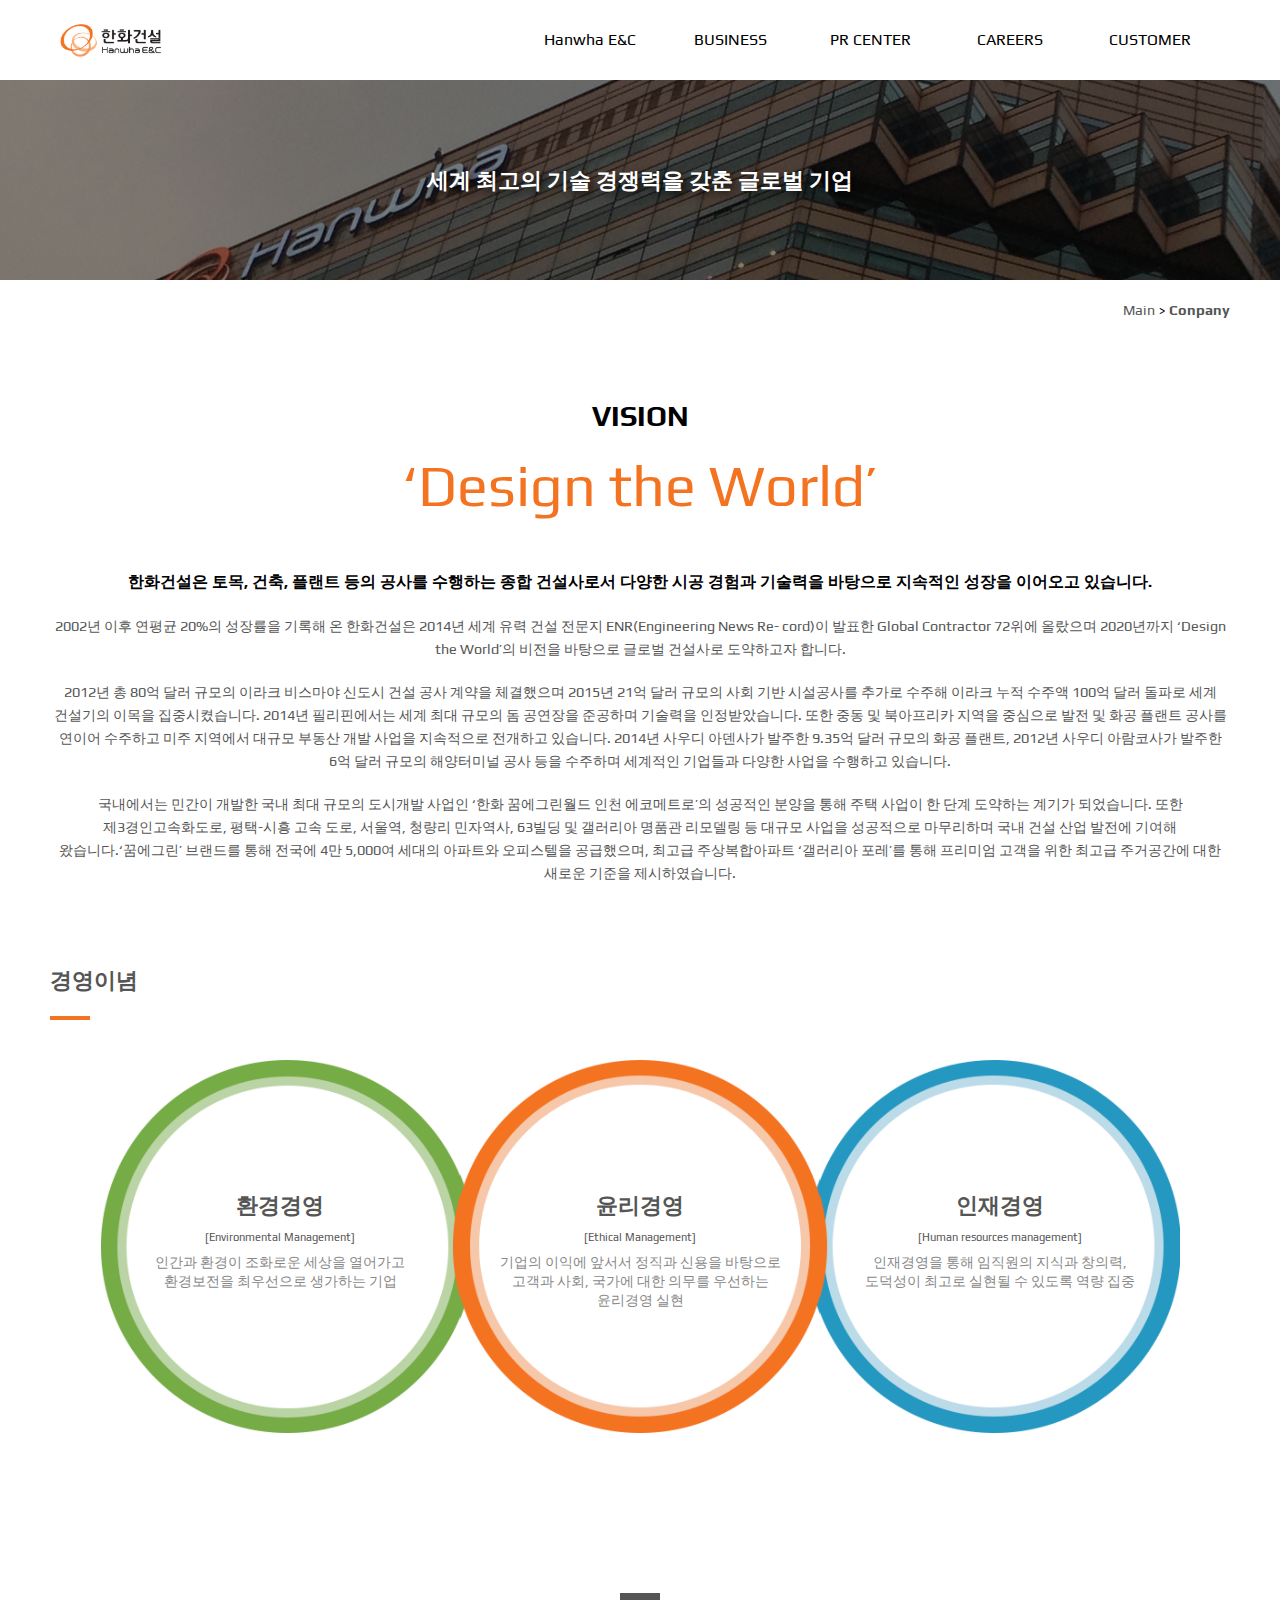
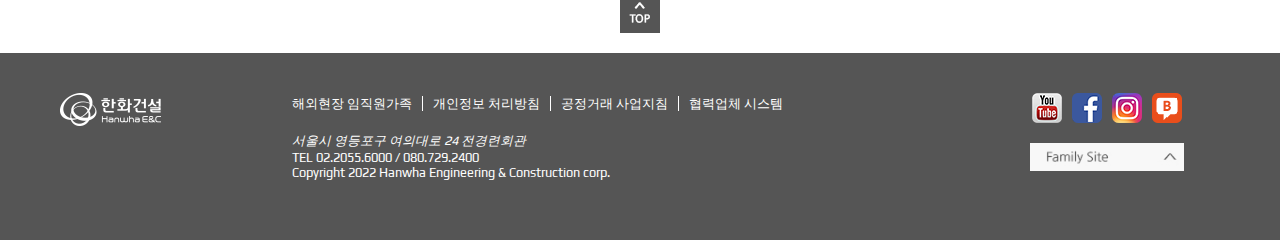
<file: company.html>
<!DOCTYPE html>
<html lang="en">
<head>
    <meta charset="UTF-8">
    <meta http-equiv="X-UA-Compatible" content="IE=edge">
    <meta name="viewport" content="width=device-width, initial-scale=1.0">
    <title>한화건설 - 경영이념</title>
    <link rel="shortcut icon" href="./img/favicon.png" type="image/x-icon">
    <link rel="stylesheet" href="./css/common.css">
    <link rel="stylesheet" href="./css/company.css">
    <link rel="stylesheet" href="./css/res.css">
</head>
<body>

    <article id="frame">
    
        <header></header>

        <main class="company">
            <div class="wrap" >
                <h3>세계 최고의 기술 경쟁력을 갖춘 글로벌 기업</h3>
            </div>
        </main>

        <div class="navList">
            <div class="wrap">
                <a href="./">Main</a>
                <span>></span>
                <a href="">Conpany</a>
            </div>
        </div>

        <article>
            <section id="vision">
                <div class="wrap">
                    <div class="head">
                        <h3>VISION</h3>
                        <h2>‘Design the World’</h2>
                    </div>
                    <div class="body">
                        <h4>한화건설은 토목, 건축, 플랜트 등의 공사를 수행하는 종합 건설사로서 다양한 시공 경험과 기술력을 바탕으로 지속적인 성장을 이어오고 있습니다.</h4>
                        <p>2002년 이후 연평균 20%의 성장률을 기록해 온 한화건설은 2014년 세계 유력 건설 전문지 ENR(Engineering News Re- cord)이 발표한 Global Contractor 72위에 올랐으며 2020년까지 ‘Design the World’의 비전을 바탕으로 글로벌 건설사로 도약하고자 합니다.</p>
                        <p>2012년 총 80억 달러 규모의 이라크 비스마야 신도시 건설 공사 계약을 체결했으며 2015년 21억 달러 규모의 사회 기반 시설공사를 추가로 수주해 이라크 누적 수주액 100억 달러 돌파로 세계 건설기의 이목을 집중시켰습니다. 2014년 필리핀에서는 세계 최대 규모의 돔 공연장을 준공하며 기술력을 인정받았습니다. 또한 중동 및 북아프리카 지역을 중심으로 발전 및 화공 플랜트 공사를 연이어 수주하고 미주 지역에서 대규모 부동산 개발 사업을 지속적으로 전개하고 있습니다. 2014년 사우디 아덴사가 발주한 9.35억 달러 규모의 화공 플랜트, 2012년 사우디 아람코사가 발주한 6억 달러 규모의 해양터미널 공사 등을 수주하며 세계적인 기업들과 다양한 사업을 수행하고 있습니다.</p>
                        <p>국내에서는 민간이 개발한 국내 최대 규모의 도시개발 사업인 ‘한화 꿈에그린월드 인천 에코메트로’의 성공적인 분양을 통해 주택 사업이 한 단계 도약하는 계기가 되었습니다. 또한 제3경인고속화도로, 평택-시흥 고속 도로, 서울역, 청량리 민자역사, 63빌딩 및 갤러리아 명품관 리모델링 등 대규모 사업을 성공적으로 마무리하며 국내 건설 산업 발전에 기여해 왔습니다.‘꿈에그린’ 브랜드를 통해 전국에 4만 5,000여 세대의 아파트와 오피스텔을 공급했으며, 최고급 주상복합아파트 ‘갤러리아 포레’를 통해 프리미엄 고객을 위한 최고급 주거공간에 대한 새로운 기준을 제시하였습니다.</p>
                    </div>
                    

                </div>
            </section>

            <section id="manage">
                <div class="wrap">
                    <div class="title">
                        <h2>경영이념</h2>
                        <div class="line"></div>
                    </div>

                    <ul>
                        <li>
                            <h4>환경경영</h4>
                            <h5>[Environmental Management]</h5>
                            <p>인간과 환경이 조화로운 세상을 열어가고 환경보전을 최우선으로 생가하는 기업</p>
                        </li>
                        <li>
                            <h4>윤리경영</h4>
                            <h5>[Ethical Management]</h5>
                            <p>기업의 이익에 앞서서 정직과 신용을 바탕으로 고객과 사회, 국가에 대한 의무를 우선하는 윤리경영 실현</p>
                        </li>
                        <li>
                            <h4>인재경영</h4>
                            <h5>[Human resources management]</h5>
                            <p>인재경영을 통해 임직원의 지식과 창의력, 도덕성이 최고로 실현될 수 있도록 역량 집중</p>
                        </li>
                    </ul>
                </div>
            </section>
        </article>

        <div class="topBtn company">
            <img src="./img/top_btn.png" alt="">
        </div>


        <footer></footer>



    </article>


    <script src="./js/arr.js"></script>
    <script src="./js/common.js"></script>
    <script src="./js/company.js"></script>
</body>
</html>
</file>
<file: css/common.css>
@charset "utf-8";
@import url('https://fonts.googleapis.com/css2?family=Nanum+Gothic:wght@400;700;800&family=Play:wght@400;700&display=swap');

*{
    box-sizing: border-box;
    font-family: 'Nanum Gothic', sans-serif;
    font-family: 'Play', sans-serif;
    word-break: keep-all;

}

html, body{
    margin: 0;
    padding: 0;
}
h1, h2, h3, h4, h5, h6, p{
    margin: 0;
    padding: 0;
}
ol, ul{
    margin: 0;
    padding: 0;
    list-style: none;
}
a{
    text-decoration: none;
    color: #555;
}
body{
    font-size: 10px; 
}
.hanec{
    text-transform: capitalize;
}

h3{
    font-size: 2rem;
}

#frame{
    position: relative;
}

.line{
    width: 60px;
    border-bottom: 4px solid #f47321;
}

.wrap{
    width: 90%;
    margin: 0 auto;
    font-size: 1rem;
}

.navList {
    margin-top: 20px;
}
.navList .wrap{
    text-align: right;
    text-transform: capitalize;
}
.navList .wrap a{
    font-size: 0.9em;
    transition: color 0.3s;
}
.navList .wrap a.hover{
    color: #f47321;
}
.navList .wrap span{
    font-size: 0.8em;
}
.navList a:last-child{
    font-weight: bold;
}

header{
    width: 100%;
    position: sticky;
    top: 0;
    z-index: 100;
    background-color: #fff;
}
header #menuBar{
    width: 100%;
    height: 80px;
}
header #menuBar .wrap{
    height: 100%;
    margin: 0 auto;
    padding: 0 10px;
    display: flex;
    align-items: center;
    justify-content: space-between;
}

header #menuBar .wrap .logo{}
header #menuBar .wrap .logo a{
    display: block;
}
header #menuBar .wrap .logo a img{
    display: block;
    height: 33px;
}






/* 메뉴바 nav */

header #menuBar .wrap nav{
}
header #menuBar .wrap nav{
    display: none;
    
}
header #menuBar .wrap nav > ul{
    display: flex;
    justify-content: center;
}
header #menuBar .wrap nav > ul{}
header #menuBar .wrap nav > ul > li{
    width: 100px;
    text-transform: uppercase;
    position: relative;
    text-align: center;
    /* overflow: hidden; */
}
header #menuBar .wrap nav > ul > li > a{
    display: block;
    line-height: 80px;
    color: #000;
}

header #menuBar .wrap nav > ul > li > ul{
    max-height: 0;
    overflow: hidden;
    position: absolute;
    top: 80px;
    left: 0;
    background-color: #fff;
    width: 100%;
    text-align: center;
}
header #menuBar .wrap nav > ul > li > ul > li{
    display: block;
}
header #menuBar .wrap nav > ul > li > ul li:last-child{
    padding-bottom: 10px;
}

header #menuBar .wrap nav > ul > li > ul > li > a{
    display: block;
    line-height: 40px;
    color: #000;
}
header #menuBar .wrap nav > ul > li.hover{
    background-color: #eeeeee;
}
header #menuBar .wrap nav > ul > li.hover > ul{
    max-height: 300px;
    background-color: #eeeeee;
}
header #menuBar .wrap nav > ul > li > a::after{
    display: block;
    content: "";
    width: 100%;
    height: 4px;
    position: absolute;
    background-color: #f47321;
    top: 0;
    display: none;
}
header #menuBar .wrap nav > ul > li.hover > a::after{
    display: block;
}
header #menuBar .wrap nav > ul > li a.hover .line{
    display: block;
}








header #menuBar .wrap .side{
    display: flex;
    align-items: center;
}
header #menuBar .wrap .side .lang{
    display: flex;
    justify-content: space-between;
    width: 62px;
}
header #menuBar .wrap .side .lang a{
    display: block;
    height: 26px;
    width: 26px;
    background-size: cover;
}
header #menuBar .wrap .side .lang a.kr{
    background-image: url(../img/kor_btn.png);
}
header #menuBar .wrap .side .lang a.en{
    background-image: url(../img/eng_btn.png);
    background-position: 100% 0;
}


header #menuBar .wrap .side .menu{
    background-image: url(../img/btn-gnbutil.png);
    width: 26px;
    height: 20px;
    background-size: cover;
    background-position: 0 0;
    margin-left: 10px;
}

header #slideMenu{
    width: 100%;
    position: absolute;
    top: 80px;
    max-height: 0;
    overflow: hidden;
    z-index: 100;
    background-color: #fff;
}
header #slideMenu.active{
    max-height: 1000px;
    transition: max-height 2s;
}
header #slideMenu .wrap{
    width: 100%;
    padding: 0 10px;
    margin: 0 auto;
}
header #slideMenu .wrap .head{
    width: 100%;
    height: 80px;
    
    display: none;
}
header #slideMenu .wrap .logo{
    display: none;
}
header #slideMenu .wrap .logo img{
    height: 33px;
}
header #slideMenu .wrap .side .menu{
    background-image: url(../img/btn-close.png);
    width: 24px;
    height: 24px;
    background-position: 50% 0%;
    background-size: cover;
}
header #slideMenu .wrap .nav{
    width: 80%;
    padding-bottom: 40px;
    margin: 0 auto;
}
header #slideMenu .wrap .nav > ul{
    width: 100%;
}
header #slideMenu .wrap .nav > ul > li{
    width: 100%;
    text-transform: uppercase;
    
}
header #slideMenu .wrap .nav > ul > li .menuBox{
    width: 100%;
    display: flex;
    justify-content: space-between;
    align-items: center;
    border-bottom: 2px solid #f47321;
    line-height: 50px;
}
header #slideMenu .wrap .nav > ul > li > .menuBox a{
    width: 100%;
    font-size: 1em;
    height: 32px;
    display: flex;
    align-items: center;
    color: #000;
}
header #slideMenu .wrap .nav > ul > li > .menuBox a.hover{
    color: #f47321;
}
header #slideMenu .wrap .nav > ul > li > .menuBox .menuIcon{
    width: 100%;
    font-size: 1.4em;
    color: #f47321;
    cursor: pointer;
    display: flex;
    justify-content: flex-end;
}
header #slideMenu .wrap .nav > ul > li > ul{
    /* margin-top: 1rem; */
    max-height: 0;
    overflow: hidden;
    transition: max-height 0.75s;
}
header #slideMenu .wrap .nav > ul > li > ul.active{
    max-height: 300px;
    overflow: hidden;
}
header #slideMenu .wrap .nav > ul > li > ul > li:first-child{
    margin-top: 10px;
}
header #slideMenu .wrap .nav > ul > li > ul > li >a{
    display: block;
    line-height: 30px;
    font-size: 0.9em;
    color: 000;
    text-align: center;
}
header #slideMenu .wrap .nav > ul > li > ul > li >a.hover{
    color: #f47321;
}
header #slideMenu .wrap .side{
    display: none;
}



footer{
    width: 100%;
    background-color: #555555;
    color: #fff;
}
footer a{
    color: #fff;
}
footer .wrap{
    margin: 0 auto;
    padding: 40px 0;
}

footer .wrap .cont{
    text-align: center;
}
footer .wrap .cont .logo{
    display: flex;
    justify-content: center;
    align-items: center;
    margin-bottom: 20px;
}
footer .wrap .cont nav{
}
footer .wrap .cont nav ul{
    display: flex;
    justify-content: space-around;
    margin-bottom: 20px;
}
footer .wrap .cont nav ul li{
}
footer .wrap .cont nav ul li a{
    font-size: 0.8em;
}
footer .wrap .cont nav ul li a.hover{
    color: #f47321;
}
footer .wrap .cont nav .info{
    display: flex;
    flex-direction: column;
    align-items: center;
    font-size: 0.8em;
    margin-bottom: 20px;
}
footer .wrap .cont nav .info a.hover{
    color: #f47321;
}
footer .wrap .cont nav .info address{
    margin-bottom: 0;
}
footer .wrap .cont .linkBox{
    width: 100%;
}
footer .wrap .cont .link{
    display: flex;
    flex-direction: column;
    align-items: center;
}
footer .wrap .cont .link ul{
    width: 160px;
    height: 30px;
    display: flex;
    justify-content: space-around;
    align-items: center;
    margin-bottom: 20px;
}
footer .wrap .cont .link ul li{
    width: 30px;
    height: 100%;
    background-repeat: no-repeat;
}
footer .wrap .cont .link ul li a{
    display: block;
    width: 100%;
    height: 100%;
    background-size: cover;
}

footer .wrap .cont .link ul li a.youtube{
    background-image: url(../img/sns.png);
    background-position: 0%;
}
footer .wrap .cont .link ul li a.facebook{
    background-image: url(../img/sns.png);
    background-position: -30px;
}
footer .wrap .cont .link ul li a.instagram{
    background-image: url(../img/sns.png);
    background-position: -60px;
}
footer .wrap .cont .link ul li a.blog{
    background-image: url(../img/sns.png);
    background-position: -90px;
}
footer .wrap .cont .link .family{
    display: flex;
    flex-direction: column;
    align-items: center;
    position: relative;
}
footer .wrap .cont .link .family .body{
    position: absolute;
    top: -360px;
    left: 50%;
    transform: translateX(-50%);
    border: 1px solid #555;
    display: none;
}
footer .wrap .cont .link .family .body.active{
    display: block;
}
footer .wrap .cont .link .family .head{
    cursor: pointer;
}

.topBtn{
    margin-top: 50px;
    display: flex;
    justify-content: center;
    margin-bottom: 20px;
}

.topBtn img{
    cursor: pointer;

}

  
.carousel-item img {
    object-fit:cover;
    min-height: 400px;
}


/* 마우스 오버 */

header #menuBar .wrap nav > ul > li a.hover{
    color: #f47321;

}

header #menuBar .wrap nav > ul > li > ul > li > a.hover{
}

#businessCarousel .inner-item .itemInner a.hover:nth-child(1){

}
</file>
<file: css/company.css>
@charset "utf-8";


main{
    width: 100%;
    height: 100%;
    background-image: url(../img/info/bg.jpg);
    background-size: cover;
    background-position: 20% 50%;
    min-height: 200px;
}
main .wrap{
    width: 100%;
    height: 100%;
    position: relative;
    display: flex;
    align-items: center;
    justify-content: center;
    background-color: rgba(0, 0, 0, 0.5);
    min-height: 200px;
    /* display: none; */
}

main .wrap h3{
    position: absolute;
    font-size: 1em;
    color: #fff;
    text-shadow: 4px 4px 10px rgba(0, 0, 0, 0.8);
}

article{
    width: 100%;
    height: 100%;
}
#vision{
    width: 100%;
    margin: 80px 0;
}
#vision .wrap{
    text-align: center;
}
#vision .wrap .head{
    display: flex;
    flex-direction: column;
    align-items: center;
    margin-bottom: 50px;
}
#vision .wrap .head h3{
    text-transform: uppercase;
    font-size: 1.2em;
    margin-bottom: 20px;
}
#vision .wrap .head h2{
    color: #f47321;
    font-size: 2em;
    font-weight: normal;
}
#vision .wrap .body{
    
}
#vision .wrap .body h4{
    font-size: 1em;
    margin-bottom: 20px;
    line-height: 1.6;
}
#vision .wrap .body p{
    font-size: 0.9em;
    color: #555;
    line-height: 1.6;
    margin-bottom: 20px;
}
#vision .wrap .body p:nth-of-type(1){}
#vision .wrap .body p:nth-of-type(2){}
#vision .wrap .body p:nth-of-type(3){}


#manage{}
#manage .wrap{
    margin: 50px auto;
}
#manage .wrap .title{
    margin: 0 auto;
    margin-bottom: 40px;
}
#manage .wrap .title h2{
    font-size: 1.4em;    
    color: #555;
    margin-bottom: 20px;
}
#manage .wrap .title .line{
    width: 40px;
    border-bottom: 4px solid #f47321;
}
#manage .wrap ul{
    display: flex;
    flex-direction: column;
    align-items: center;
    justify-content: center;
}
#manage .wrap ul li{
    width: 280px;
    height: 270px;
    background-image: url(../img/info/img_2.png);
    background-repeat: no-repeat;
    background-size: cover;
    display: flex;
    flex-direction: column;
    align-items: center;
    justify-content: center;
    text-align: center;

}
#manage .wrap ul li:nth-of-type(1){
    background-position: 50% 0;
}
#manage .wrap ul li:nth-of-type(2){
    background-position: 50% 50%;
    
}
#manage .wrap ul li:nth-of-type(3){
    background-position: 50% 100%;
}
#manage .wrap ul li *{
    width: 80%;
    max-width: 300px;
    color: #555;
}
#manage .wrap ul li h4{
    font-size: 1.4em;
    margin-bottom: 10px;
}
#manage .wrap ul li h5{
    font-size: 1em;
    font-weight: normal;
    margin-bottom: 10px;
}
#manage .wrap ul li p{
    font-size: 0.9em;
    color: #888;
}
</file>
<file: css/res.css>
@charset "utf-8";


@media(min-width: 768px){
    /* common */
    .carousel-inner::after{
        content: none;
    }

    header #menuBar .wrap{
        width: 100%;
    }
    header #slideMenu .wrap .head{
        display: block;
        display: flex;
        align-items: center;
        justify-content: space-between;
    }
    header #menuBar .wrap nav{
        display: block;
    }

    header #slideMenu{
        top: 0;
    }
    header #slideMenu .wrap .logo{
        display: block;
    }
    header #slideMenu .wrap .side{
        display: block;
    }
    header #slideMenu .wrap .side .menu{
        display: block;
    }

    header .slideNav ul > li{
        display: flex;
        align-items: center;
    }
    header .slideNav ul > li > a{
    }
    header #slideMenu .wrap .nav > ul > li .menuBox{
        width: 15vw;
        height: 60px;
    }
    header #slideMenu .wrap .nav > ul > li .menuBox .menuIcon{
        display: none;
    }
    header .slideNav ul > li > ul{
        width: 100%;
        display: flex;
        height: 60px;
        border-bottom: 2px solid #ddd;
    }
    header .slideNav ul > li > ul li a{
        padding: 1vw;
    }
    header #slideMenu .wrap .nav > ul > li > ul{
        max-height: 200px;
    }
    header #slideMenu .wrap .nav > ul > li > ul > li:first-child{
        margin-top: 0;
    }
    header #slideMenu .wrap .nav > ul > li > ul > li >a{
        line-height: 60px;
        font-size: 0.9em;
        color: 000;
    }
    
    
    /* main */
    .wrap{
        font-size: 1rem;
    }

    #carouselExampleControls .carousel-item{
        font-size: 1.2rem;
    }

    #businessCarousel .carousel-inner{
        display: grid;
        grid-template-columns: repeat(2, 1fr);
    }

    #story .wrap .cont .box:last-child{
        display: block;
    }

    #story .wrap .cont .box .img{
        height: 160px;
        margin-bottom: 20px;
    }
    #story .wrap .cont .box .txt{
        font-weight: bold;
        text-align: center;
        margin-bottom: 20px;
    }
    #story .wrap .cont .box .txtSub{
        display: block;
        font-size: 0.9em;
    }

    #content .wrap .contentBox{
        height: 420px;
        grid-template-columns: repeat(2, 1fr);
        grid-template-rows: repeat(2, 1fr);
        gap: 20px;
        margin: 0 auto;
    }
    #content .wrap .contentBox .social{
        
    }
    #content .wrap .contentBox .careers{
        grid-column: 1/2;
        grid-row: 2/3;
    }
    #content .wrap .contentBox .info{
        grid-column: 2/3;
        grid-row: 1/2;
        padding: 0;
    }
    #content .wrap .contentBox .link{
        grid-column: 2/3;
        grid-row: 2/3;
        display: flex;
        flex-direction: column;
        align-items: center;
        justify-content: center;
    }
    #content .wrap .contentBox .link li{
        width: 280px;
        height: 40px;
    }





    /* company */
    #vision .wrap .head{
        font-size: 1.5rem;
    }

    #manage .wrap ul{
        flex-direction: row;
    }
    #manage .wrap ul li{
        width: 220px;
        height: 228px;
        background-image: url(../img/info/img.png);
        position: relative;
        justify-content: flex-start;
    }
    #manage .wrap ul li:nth-of-type(1){
        background-position: 0% 0;
    }
    #manage .wrap ul li:nth-of-type(2){
        background-position: 50% 0;
        
    }
    #manage .wrap ul li:nth-of-type(3){
        background-position: 100% 0;
    }
    #manage .wrap ul li h4{
        margin-top: 85px;
    }
    #manage .wrap ul li h5{
        font-size: 0.7em;
    }
    #manage .wrap ul li p{
        margin-top: 110px;
        display: flex;
        align-items: flex-start;
    }

    .topBtn.company{
        margin-top: 160px;
        display: flex;
        justify-content: center;
        margin-bottom: 20px;
    }




    /* business */
    article #project .wrap #carousel #projectCarousel .carousel-inner{
        display: flex;
        justify-content: space-between;
        width: 100%;
    }
    article #project .wrap #carousel #projectCarousel .carousel-inner .inner-item{
        width: calc(50% - 20px);
    }
    #facility .wrap .outer .row{
        grid-template-columns: 1fr 1fr;
        grid-template-rows: 1fr 1fr 1fr;
    }


    /* prcenter */
    #grantCont .wrap #grantCarousel .carousel-inner{
        display: flex;
        justify-content: space-between;
    }
    #grantCont .wrap #grantCarousel .carousel-inner .inner-item{
        width: calc(100% / 3 - 20px);
    }
    #grantCont .wrap #grantCarousel .carousel-inner .inner-item .img{
        width: 170px;
        height: 170px;
        border-radius: 50%;
    }
    #grantCont .wrap #grantCarousel .carousel-inner .inner-item .txt p{
        text-align: center;
    }


    /* career */
    #typeCont .wrap .title .line{
        margin: 20px 0;
        margin-bottom: 40px;
    }

    #typeCarousel .carousel-inner{
        display: flex;
        justify-content: space-between;
        font-size: 0.9rem;
    }
    #typeCarousel .carousel-inner .inner-item{
        width: calc(100% / 3 - 40px);
        text-align: center;
    }
    #typeCarousel .carousel-inner .inner-item .img{
        width: 140px;
        height: 140px;
        margin-bottom: 20px;
    }
    #typeCarousel .carousel-inner .inner-item .head{
        margin-bottom: 20px;
    }
    #typeCarousel .carousel-inner .inner-item .body{
        height: 200px;
    }
    #careersBanner{
        margin-top: 40px;
    }
    #careersBanner .wrap{
        display: flex;
    }
    #careersBanner .wrap .img{
        display: flex;
        align-items: center;
    }
    #careersBanner .wrap .img img{
        height: 200px;
    }
    #careersBanner .wrap .txt{
        padding-right: 20px;
        margin-bottom: 0;
    }

    #careersDevelop .wrap #developCarousel .carousel-inner{
        display: flex;
        justify-content: space-between;
        font-size: 0.9rem;
    }
    #careersDevelop .wrap #developCarousel .img{
        height: 140px;
        margin: 0 auto;
        margin-bottom: 20px;
    }
    #careersDevelop .wrap #developCarousel .img .imgWrap h4{
        font-size: 1em;
    }
    #careersDevelop .wrap #developCarousel .carousel-inner .inner-item{
        width: calc(100% / 3 - 20px);
    }
    #careersDevelop .wrap #developCarousel .img .imgWrap .imgBox{
        width: 64px;
        height: 64px;
    }
    

    /* customer */
    
    #privacy .wrap .progressBar ul li:nth-child(2){
        display: block;
    }
    #privacy .wrap .progressBar ul li:nth-child(3){
        display: block;
    }

    #cert .wrap .body{
        height: 240px;
        padding: 30px;
    }
    #cert .wrap .body .txtBody{
        justify-content: center;
        align-items: start;
        text-align: left;
    }
    #cert .wrap .body .btnBody{
        align-items: flex-end;
    }
    #cert .wrap .certBtn{
        width: 320px;
        margin: 0 auto;
    }



    /* footer */

    footer .wrap .cont{
        display: flex;
        align-items: flex-start;
        justify-content: space-between;
    }

    footer .wrap .cont .right{
        width: 80%;
        display: flex;
        flex-direction: column;
        align-items: flex-start;
        justify-content: center;
    }
    footer .wrap .cont nav ul li a{
        border-right: 1px solid #fff;
        padding: 0 10px;
    }
    footer .wrap .cont nav ul li:first-child a{
        padding-left: 0;
    }
    footer .wrap .cont nav ul li:last-child a{
        padding-right: 0;
        border: none;
    }

    footer .wrap .cont nav .info{
        align-items: start;
    }

    footer .wrap .cont .right .linkBox{
    }

    footer .wrap .cont .right .link{
        width: 100%;
        flex-direction: row;
        justify-content: space-between;
        padding-right: 33px;
    }
    footer .wrap .cont .right .link ul{
        margin: 0;
    }
}







@media(min-width:1200px){
    /* common */

    .wrap{
        width: 1180px;
        /* padding: 0 10px; */
    }

    header #menuBar .wrap{
        width: 1180px;
        padding: 0 10px;
    }
    header #menuBar .wrap .side{
        display: none;
    }
    header #menuBar .wrap nav > ul > li{
        width: 140px;
    }
    





    /* main */

    .wrap{


    }

    #carouselExampleControls .carousel-inner{
    }

    #carouselExampleControls .carousel-item{
        font-size: 1.6rem;
    }
    #carouselExampleControls .carousel-item .txt{
        top: 100px;
    }
    #carouselExampleControls .carousel-item .txt h3{
        margin-bottom: 30px;
    }
    #carouselExampleControls .carousel-item .txt h4{
        margin-bottom: 30px;
    }
    #carouselExampleControls .carousel-item .txt p{
        margin-bottom: 30px;
    }
    #carouselExampleControls .carousel-item .txt a{
        width: 260px;
    }

    #carouselExampleControls .carouselBtn{
        width: 120px;
    }
    #carouselExampleControls .carouselBtn img{
        height: 32px;
    }

    #business{
        padding-top: 50px
    }

    #businessCarousel .carousel-inner{
        display: grid;
        grid-template-columns: repeat(4, 1fr);
    }

    #imgBanner{
        margin: 100px 0;
    }
    #imgBanner .wrap{
        height: 420px;
    }
    #imgBanner .wrap .box .dark a span.img{
        width: 50%;
        height: 50px;
    }

    #content{
        margin: 100px 0;
    }

    #content .wrap .contentBox{
        width: 100%;
        height: 100%;
        display: grid;
        grid-template-columns: repeat(3, 1fr);
        grid-template-rows: 1fr 0.3fr;
    }

    #content .wrap .contentBox .social{
        display: flex;
        justify-content: space-between;
        height: 240px;
    }
    #content .wrap .contentBox .social .left{
        display: flex;
        flex-direction: column;
        justify-content: space-between;
    }
    #content .wrap .contentBox .social .left .bottom{
        display: block;
    }
    #content .wrap .contentBox .social .left .bottom p{
        line-height: 1.4;
    }
    #content .wrap .contentBox .social .right{
        display: flex;
        align-items: flex-start;
        justify-content: flex-end;
    }
    #content .wrap .contentBox .social .right img{
        height: 128px;
    }
    #content .wrap .contentBox .careers{
        grid-column: 3/4;
        grid-row: 1/2;
        background-image: url(../img/career_img.jpg);
        background-size: cover;
        height: 240px;
    }
    #content .wrap .contentBox .info{
        grid-column: 2/3;
        grid-row: 1/2;
        padding: 0;
        height: 240px;
    }
    #content .wrap .contentBox .link{
        margin-top: 20px;
        grid-column: 1/4;
        grid-row: 2/3;
        display: flex;
        flex-direction: row;
        align-items: center;
        justify-content: space-between;
    }
    #content .wrap .contentBox .link li{
        width: calc(1200px / 3);
    }





    /* company */

    main.company{
        margin-bottom: 20px;
    }
    main .wrap h3{
        font-size: 1.4em;
    }

    #vision .wrap .head{
        font-size: 1.8rem;
    }
    #vision .wrap .head h3{
        font-size: 1em;
    }

    #manage .wrap ul{
        flex-direction: row;
    }
    #manage .wrap ul li{
        width: 360px;
        height: 373px;
        background-image: url(../img/info/img.png);
        position: relative;
        justify-content: flex-start;
    }
    #manage .wrap ul li:nth-of-type(1){
        background-position: 0% 0;
    }
    #manage .wrap ul li:nth-of-type(2){
        background-position: 50% 0;
        
    }
    #manage .wrap ul li:nth-of-type(3){
        background-position: 100% 0;
    }
    #manage .wrap ul li h4{
        margin-top: 130px;
    }
    #manage .wrap ul li h5{
        font-size: 0.7em;
    }
    #manage .wrap ul li p{
        margin-top: 0;
        display: flex;
        align-items: flex-start;
    }

    .topBtn.company{
        margin-top: 160px;
        display: flex;
        justify-content: center;
        margin-bottom: 20px;
    }







    /* business */

    main.business{
        height: 320px;
        margin-bottom: 120px;
    }
    main.business .wrap{
        width: 100%;
    }

    main .wrap .titleBox{
        width: 100%;
        bottom: -220px;
    }
    
    #facility .wrap .outer .row{
        grid-template-columns: 1fr 1fr 1fr;
        grid-template-rows: 1fr 1fr;
    }






    /* prcenter */


    .txtBox.prcenter{
        width: 100%;
    
    }
    .txtBox.prcenter .wrap{
        display: flex;
        justify-content: space-between;
    }
    .txtBox.prcenter .wrap .left{
        width: 70%;
    }
    .txtBox.prcenter .wrap .right{
        width: 30%;
        display: flex;
        align-items: center;
        justify-content: flex-end;
    }
    .txtBox.prcenter .wrap .bgLogo{
        position: static;
        width: 240px;
        height: 240px;
        background-image: url(../img/prcenter/logo.png);
        background-position: 50% 50%;
        background-repeat: no-repeat;
        transform: translate(0, 0);
        filter: opacity(1);
        z-index: -1;
        top: 0;
        left: 0;
    }
    .txtBox.prcenter .wrap .head{}
    .txtBox.prcenter .wrap .head h3{
        font-size: 1.4em;
    }
    .txtBox.prcenter .wrap .body{
    }
    .txtBox.prcenter .wrap .body p{
        font-size: 0.90em;
        line-height: 1.6;
    
    }

    main.prcenter{
        margin-bottom: 20px;
    }





    /* careers */

    #grant{
        height: 400px;
    }
    #grant .wrap{
        height: 100%;
        display: flex;
        justify-content: center;
        align-items: center;
    }
    #grant .wrap .head{
        width: 512px;
    }
    #grant .wrap .head img{
        left: 30%;
        height: 320px;
    }
    #grant .wrap .body{
        padding-top: 0;
        width: 512px;
        height: 200px;
    }

    #grantCont .wrap #grantCarousel .carousel-inner .inner-item .img{
        width: 300px;
        height: 300px;
    }

    main.careers{
        background-position: 50% 100%;
        margin-bottom: 20px;
    }
    #careersDevelop .wrap #developCarousel .img{
        height: 240px;
    }



    /* customer */


    main.customer{
        margin-bottom: 20px;
    }


    .dreamGreen .wrap .body .box:first-child .dreamGreenTxt{
        flex-direction: row;
    }
    .dreamGreen .wrap .body .box{
        flex-direction: row;
    }

    .dreamGreen .wrap .body .box .dreamGreenIcon{
        width: 80px;
        height: 80px;
    }

    #cert .wrap .body{
        height: 120px;
        padding: 20px;
        flex-direction: row;
    }
    #cert .wrap .body .txtBody{
        width: 1600px;
        height: 100%;
        justify-content: space-between;
        align-items: center;
        text-align: left;
        flex-direction: row;
    }
    #cert .wrap .body .txtBody img{
        margin-bottom: 0;
    }
    #cert .wrap .body .txtBody .p1{
        margin-bottom: 0;
    }
    #cert .wrap .body .txtBody .p2{
        margin-bottom: 0;
    }

    #cert .wrap .body .btnBody{
        align-items: flex-end;
        justify-content: center;
    }
    #cert .wrap .certBtn{
        width: 320px;
        margin: 0 auto;
    }


    /* footer */

    footer .wrap{}
    footer .wrap .cont{
        padding: 0 10px;
    }

    footer .wrap .cont nav{
        width: 60%;
    }
    footer .wrap .cont nav ul{
        justify-content: flex-start;
    }
    footer .wrap .cont .right{
        flex-direction: row;
        justify-content: space-between;
    }
    footer .wrap .cont .right .linkBox{
        width: 20%;
        display: flex;
        justify-content: flex-end;
        
    }
    footer .wrap .cont .right .linkBox .link{
        justify-content: center;
        flex-direction: column;
        flex-wrap: wrap;
        align-content: flex-end;
        height: 100%;
    }
    footer .wrap .cont .right .linkBox .link ul{
        margin-bottom: 20px;
    }
    



}
</file>
